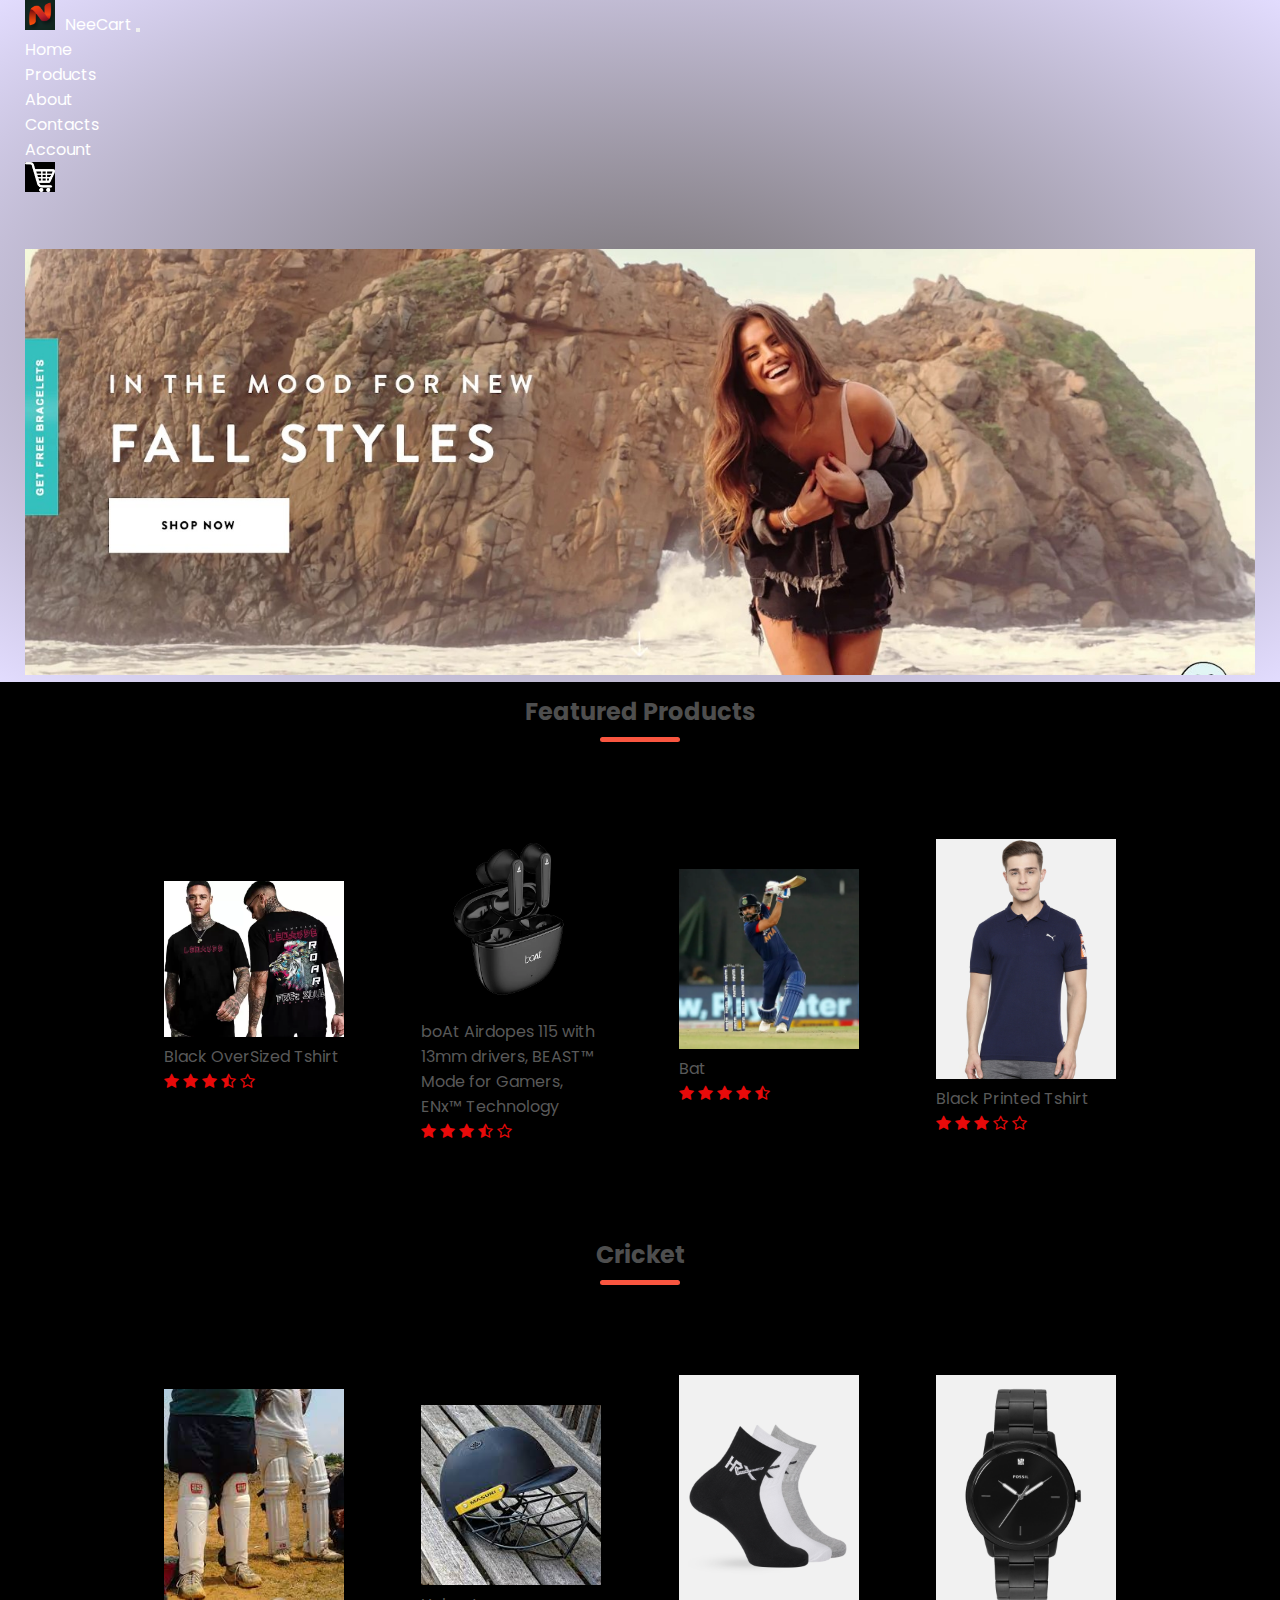
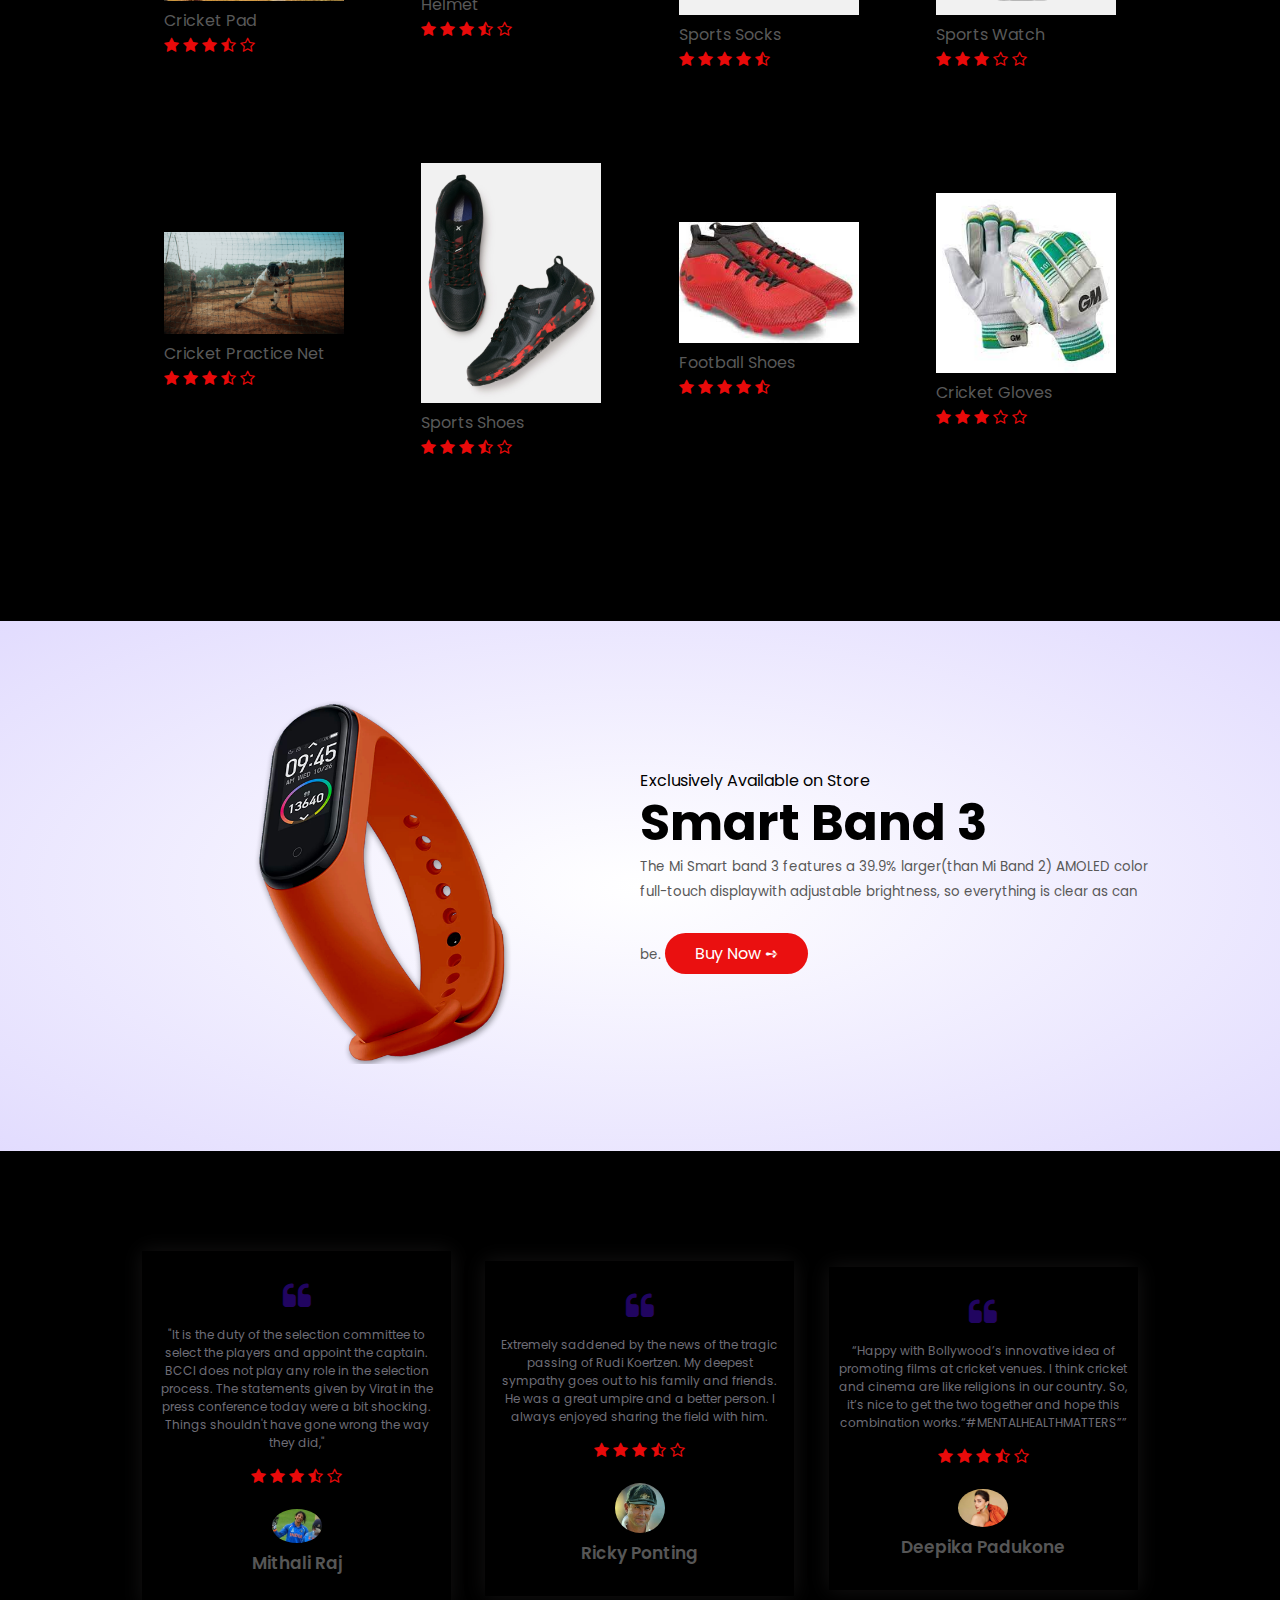
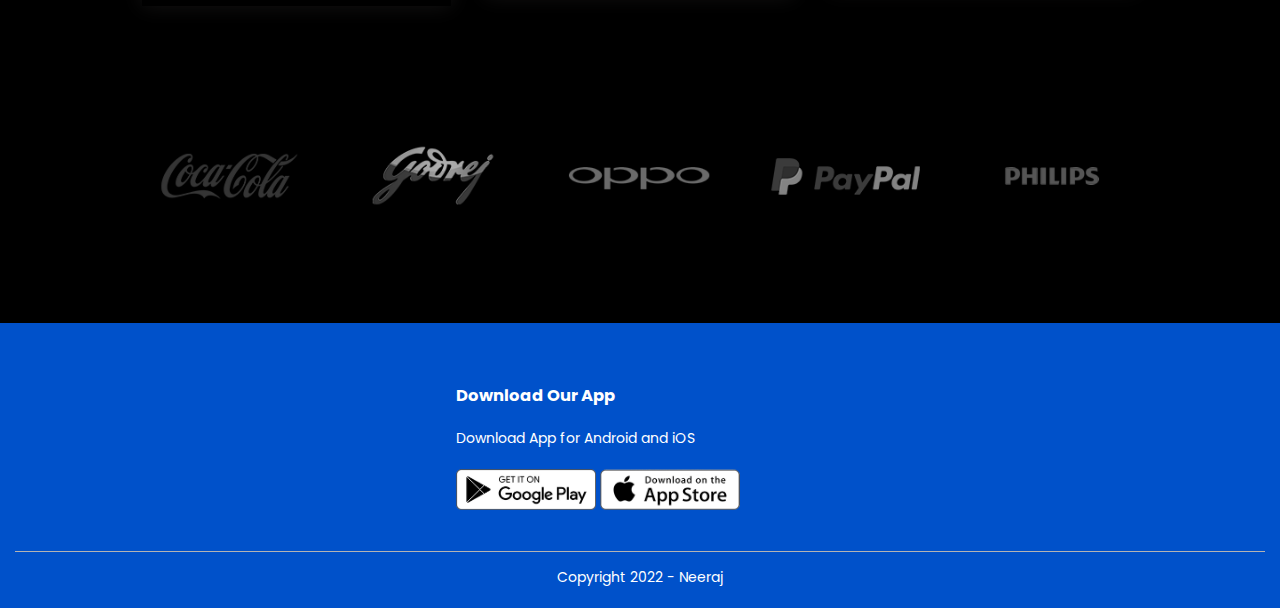
<file: index.html>
<!DOCTYPE html>
<html lang="en">
  <head>
    <meta charset="UTF-8" />
    <meta name="viewport" content="width=device-width, initial-scale=1.0" />
    <link rel="stylesheet" href="style.css" />
    <link rel="preconnect" href="https://fonts.googleapis.com" />
    <link rel="preconnect" href="https://fonts.gstatic.com" crossorigin />
    <link
      href="https://fonts.googleapis.com/css2?family=Poppins:wght@300;400;500;600;700&display=swap"
      rel="stylesheet"
    />
    <link
      href="https://cdn.jsdelivr.net/npm/bootstrap@5.2.0/dist/css/bootstrap.min.css"
      rel="stylesheet"
      integrity="sha384-gH2yIJqKdNHPEq0n4Mqa/HGKIhSkIHeL5AyhkYV8i59U5AR6csBvApHHNl/vI1Bx"
      crossorigin="anonymous"
    />
    <link
      rel="stylesheet"
      href="https://stackpath.bootstrapcdn.com/font-awesome/4.7.0/css/font-awesome.min.css"
    />
    <title>NeeCart</title>
  </head>

  <body style="background-color: black;">
    <div class="header">
      <div class="container">
        <nav class="navbar navbar-expand-lg bg-black fixed-top">
          <div class="container-fluid">
            <a class="navbar-brand" style="color: white" href="index.html">
              <img
                src="./images/logo.png"
                alt=""
                width="30"
                height="30"
                style="margin-right: 10px"
                class="d-inline-block align-text-top"
              />NeeCart</a
            >
            <button
              class="navbar-toggler"
              type="button"
              data-bs-toggle="collapse"
              data-bs-target="#navbarNav"
              aria-controls="navbarNav"
              aria-expanded="false"
              aria-label="Toggle navigation"
            >
              <span class="navbar-toggler-icon"></span>
            </button>
            <div class="collapse navbar-collapse" id="navbarNav">
              <ul class="navbar-nav ms-auto">
                <li class="nav-item">
                  <a
                    class="nav-link active"
                    aria-current="page"
                    href="index.html"
                    >Home</a
                  >
                </li>
                <li class="nav-item">
                  <a class="nav-link" href="products.html">Products</a>
                </li>
                <li class="nav-item">
                  <a class="nav-link" href="#">About</a>
                </li>
                <li class="nav-item">
                  <a class="nav-link" href="#">Contacts</a>
                </li>
                <li class="nav-item">
                  <a class="nav-link" href="account.html">Account</a>
                </li>
                <li>
                  <a href="cart.html"
                    ><img src="images/cart.png" width="30px" height="30px"
                  /></a>
                  <img
                    src="images/menu.png"
                    class="menu-icon"
                    onclick="menutoggle()"
                  />
                </li>
              </ul>
            </div>
          </div>
        </nav>

        <div>
          <a href="products.html">
            <img
              src="./images/homepage.jpg"
              alt=""
              width="100%"
              style="margin-top: 50px"
          /></a>
        </div>
      </div>
    </div>

    <!-- ----feature-products---- -->
    <div class="small-container">
      <h2 class="title">Featured Products</h2>
      <div class="row">
        <div class="col-4">
          <a href="product-details.html"><img src="images/product-1.jpg" /></a>
          <a href="product-details.html">
            <h4>Black OverSized Tshirt</h4>
          </a>
          <div class="rating">
            <i class="fa fa-star"></i>
            <i class="fa fa-star"></i>
            <i class="fa fa-star"></i>
            <i class="fa fa-star-half-o"></i>
            <i class="fa fa-star-o"></i>
          </div>

          <p>$50.00</p>
        </div>
        <div class="col-4">
          <img src="images/boat" />
          <h4>boAt Airdopes 115 with 13mm drivers, BEAST™ Mode for Gamers, ENx™ Technology</h4>
          <div class="rating">
            <i class="fa fa-star"></i>
            <i class="fa fa-star"></i>
            <i class="fa fa-star"></i>
            <i class="fa fa-star-half-o"></i>
            <i class="fa fa-star-o"></i>
          </div>

          <p>$50.00</p>
        </div>
        <div class="col-4">
          <img src="images/bat.jpg" />
          <h4>Bat</h4>
          <div class="rating">
            <i class="fa fa-star"></i>
            <i class="fa fa-star"></i>
            <i class="fa fa-star"></i>
            <i class="fa fa-star"></i>
            <i class="fa fa-star-half-o"></i>
          </div>

          <p>$200.00</p>
        </div>
        <div class="col-4">
          <img src="images/product-4.jpg" />
          <h4>Black Printed Tshirt</h4>
          <div class="rating">
            <i class="fa fa-star"></i>
            <i class="fa fa-star"></i>
            <i class="fa fa-star"></i>
            <i class="fa fa-star-o"></i>
            <i class="fa fa-star-o"></i>
          </div>

          <p>$150.00</p>
        </div>
      </div>
      <h2 class="title">Cricket</h2>
      <div class="row">
        <div class="col-4">
          <img src="images/pad.jfif" />
          <h4>Cricket Pad</h4>
          <div class="rating">
            <i class="fa fa-star"></i>
            <i class="fa fa-star"></i>
            <i class="fa fa-star"></i>
            <i class="fa fa-star-half-o"></i>
            <i class="fa fa-star-o"></i>
          </div>

          <p>$50.00</p>
        </div>
        <div class="col-4">
          <img src="images/helmet.jpg" />
          <h4>Helmet</h4>
          <div class="rating">
            <i class="fa fa-star"></i>
            <i class="fa fa-star"></i>
            <i class="fa fa-star"></i>
            <i class="fa fa-star-half-o"></i>
            <i class="fa fa-star-o"></i>
          </div>

          <p>$20.00</p>
        </div>
        <div class="col-4">
          <img src="images/product-7.jpg" />
          <h4>Sports Socks</h4>
          <div class="rating">
            <i class="fa fa-star"></i>
            <i class="fa fa-star"></i>
            <i class="fa fa-star"></i>
            <i class="fa fa-star"></i>
            <i class="fa fa-star-half-o"></i>
          </div>

          <p>$50.00</p>
        </div>
        <div class="col-4">
          <img src="images/product-8.jpg" />
          <h4>Sports Watch</h4>
          <div class="rating">
            <i class="fa fa-star"></i>
            <i class="fa fa-star"></i>
            <i class="fa fa-star"></i>
            <i class="fa fa-star-o"></i>
            <i class="fa fa-star-o"></i>
          </div>

          <p>$300.00</p>
        </div>
      </div>
      <div class="row">
        <div class="col-4">
          <img src="images/net.jpg" />
          <h4>Cricket Practice Net</h4>
          <div class="rating">
            <i class="fa fa-star"></i>
            <i class="fa fa-star"></i>
            <i class="fa fa-star"></i>
            <i class="fa fa-star-half-o"></i>
            <i class="fa fa-star-o"></i>
          </div>

          <p>$300.00</p>
        </div>
        <div class="col-4">
          <img src="images/product-10.jpg" />
          <h4>Sports Shoes</h4>
          <div class="rating">
            <i class="fa fa-star"></i>
            <i class="fa fa-star"></i>
            <i class="fa fa-star"></i>
            <i class="fa fa-star-half-o"></i>
            <i class="fa fa-star-o"></i>
          </div>

          <p>$75.00</p>
        </div>
        <div class="col-4">
          <img src="images/stud.jpg" />
          <h4>Football Shoes</h4>
          <div class="rating">
            <i class="fa fa-star"></i>
            <i class="fa fa-star"></i>
            <i class="fa fa-star"></i>
            <i class="fa fa-star"></i>
            <i class="fa fa-star-half-o"></i>
          </div>

          <p>$50.00</p>
        </div>
        <div class="col-4">
          <img src="images/gloves.jpg" />
          <h4>Cricket Gloves</h4>
          <div class="rating">
            <i class="fa fa-star"></i>
            <i class="fa fa-star"></i>
            <i class="fa fa-star"></i>
            <i class="fa fa-star-o"></i>
            <i class="fa fa-star-o"></i>
          </div>

          <p>$80.00</p>
        </div>
      </div>
    </div>

    <!-- ---offer--- -->
    <div class="offer">
      <div class="small-container">
        <div class="row">
          <div class="col-2">
            <img src="images/exclusive.png" class="offer-img" />
          </div>
          <div class="col-2">
            <p>Exclusively Available on Store</p>
            <h1>Smart Band 3</h1>
            <small
              >The Mi Smart band 3 features a 39.9% larger(than Mi Band 2)
              AMOLED color full-touch displaywith adjustable brightness, so
              everything is clear as can be.
            </small>
            <a href="" class="btn">Buy Now &#10170;</a>
          </div>
        </div>
      </div>
    </div>
    <!-- ---testimonial---- -->
    <div class="testimonial">
      <div class="small-container">
        <div class="row">
          <div class="col-3">
            <i class="fa fa-quote-left"></i>
            <p>
              "It is the duty of the selection committee to select the players
              and appoint the captain. BCCI does not play any role in the
              selection process. The statements given by Virat in the press
              conference today were a bit shocking. Things shouldn't have gone
              wrong the way they did,"
            </p>
            <div class="rating">
              <i class="fa fa-star"></i>
              <i class="fa fa-star"></i>
              <i class="fa fa-star"></i>
              <i class="fa fa-star-half-o"></i>
              <i class="fa fa-star-o"></i>
            </div>
            <img src="images/mithali.jpg" />
            <h3>Mithali Raj</h3>
          </div>
          <div class="col-3">
            <i class="fa fa-quote-left"></i>
            <p>
              Extremely saddened by the news of the tragic passing of Rudi
              Koertzen. My deepest sympathy goes out to his family and friends.
              He was a great umpire and a better person. I always enjoyed
              sharing the field with him.
            </p>
            <div class="rating">
              <i class="fa fa-star"></i>
              <i class="fa fa-star"></i>
              <i class="fa fa-star"></i>
              <i class="fa fa-star-half-o"></i>
              <i class="fa fa-star-o"></i>
            </div>
            <img src="images/ricky.jpeg" />
            <h3>Ricky Ponting</h3>
          </div>
          <div class="col-3">
            <i class="fa fa-quote-left"></i>
            <p>
              “Happy with Bollywood’s innovative idea of promoting films at
              cricket venues. I think cricket and cinema are like religions in
              our country. So, it’s nice to get the two together and hope this
              combination works.“#MENTALHEALTHMATTERS””
            </p>
            <div class="rating">
              <i class="fa fa-star"></i>
              <i class="fa fa-star"></i>
              <i class="fa fa-star"></i>
              <i class="fa fa-star-half-o"></i>
              <i class="fa fa-star-o"></i>
            </div>
            <img src="images/dp.jpeg" />
            <h3>Deepika Padukone</h3>
          </div>
        </div>
      </div>
    </div>
    <!-- -----brands---- -->
    <div class="brands">
      <div class="small-container">
        <div class="row">
          <div class="col-5">
            <img src="images/logo-coca-cola.png" />
          </div>
          <div class="col-5">
            <img src="images/logo-godrej.png" />
          </div>
          <div class="col-5">
            <img src="images/logo-oppo.png" />
          </div>
          <div class="col-5">
            <img src="images/logo-paypal.png" />
          </div>
          <div class="col-5">
            <img src="images/logo-philips.png" />
          </div>
        </div>
      </div>
    </div>

    <!-- ---footer---- -->
    <div class="footer">
      <div class="container">
        <div class="row">
          <div class="footer-col-1">
            <h3>Download Our App</h3>
            <p>Download App for Android and iOS</p>
            <div class="app-logo">
              <img src="images/play-store.png" />
              <img src="images/app-store.png" />
            </div>
          </div>
          
          
          </div>
        </div>
        <hr />
        <p class="Copyright">Copyright 2022 - Neeraj</p>
      </div>
    </div>
    <!-- --js for togglemenu-- -->
    <script src="ind.js"></script>
  </body>
</html>
</file>
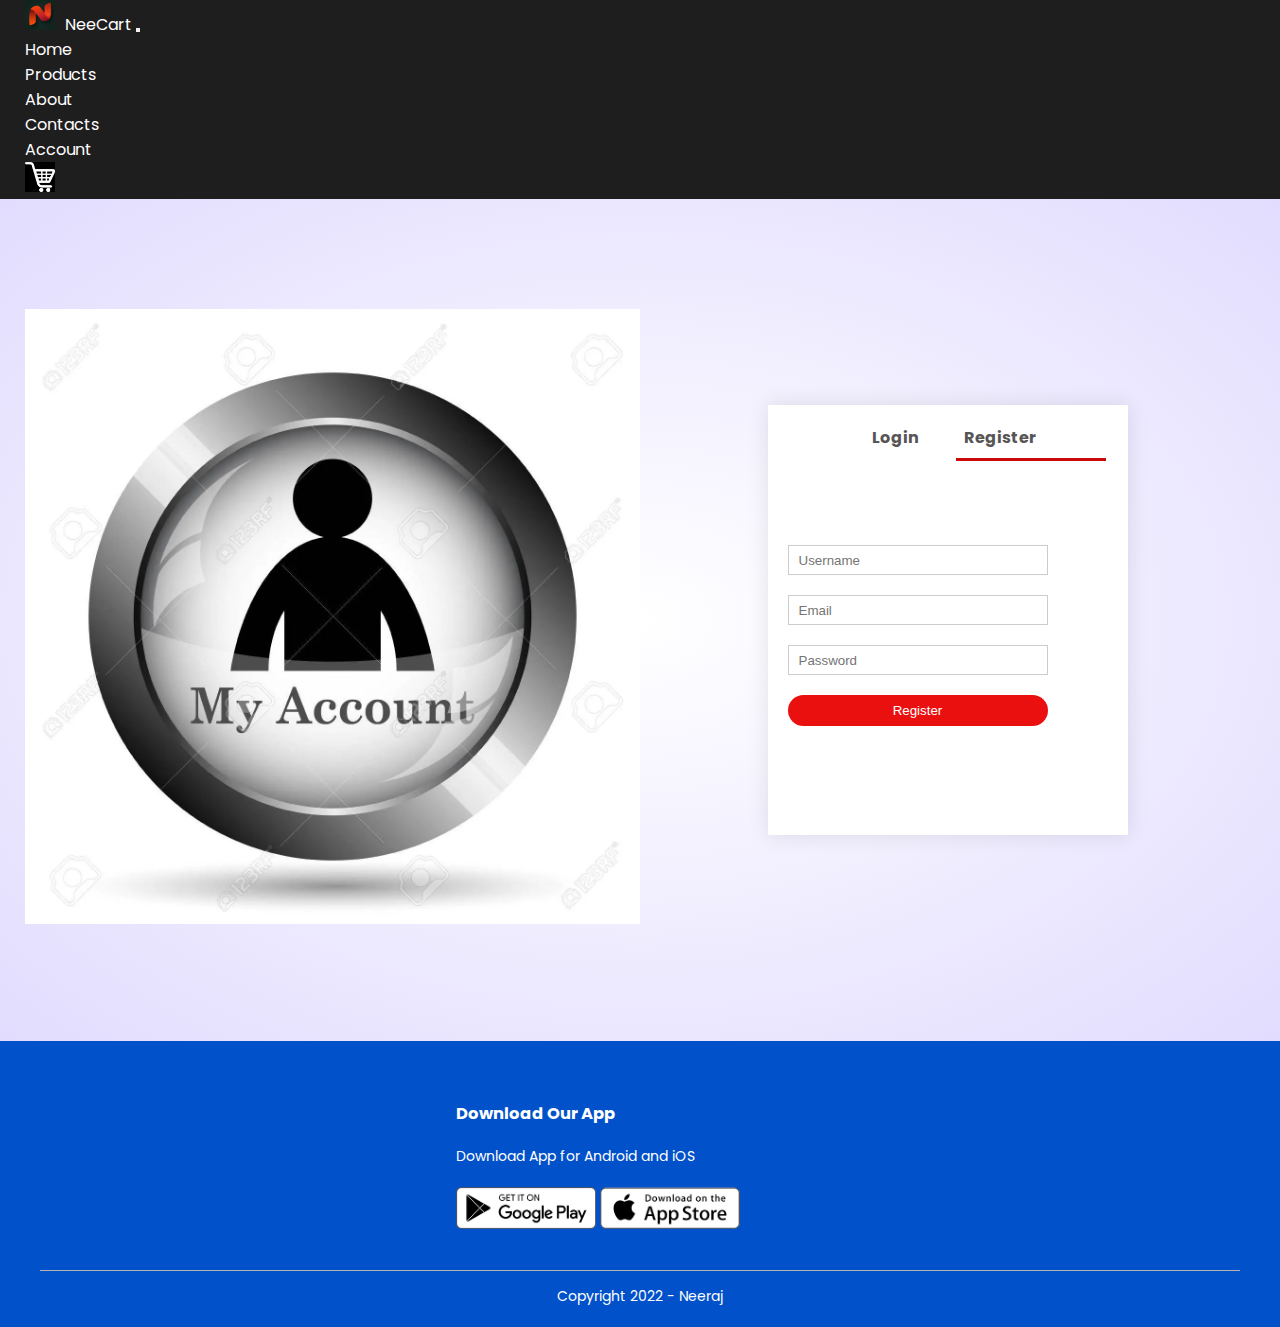
<file: account.html>
<!DOCTYPE html>
<html lang="en">
  <head>
    <meta charset="UTF-8" />
    <meta name="viewport" content="width=device-width, initial-scale=1.0" />
    <link rel="stylesheet" href="style.css" />
    <link rel="preconnect" href="https://fonts.googleapis.com" />
    <link rel="preconnect" href="https://fonts.gstatic.com" crossorigin />
    <link
      href="https://fonts.googleapis.com/css2?family=Poppins:wght@300;400;500;600;700&display=swap"
      rel="stylesheet"
    />
    <link
      href="https://cdn.jsdelivr.net/npm/bootstrap@5.2.0/dist/css/bootstrap.min.css"
      rel="stylesheet"
      integrity="sha384-gH2yIJqKdNHPEq0n4Mqa/HGKIhSkIHeL5AyhkYV8i59U5AR6csBvApHHNl/vI1Bx"
      crossorigin="anonymous"
    />
    <link
      rel="stylesheet"
      href="https://stackpath.bootstrapcdn.com/font-awesome/4.7.0/css/font-awesome.min.css"
    />
    <title>Account-NeeCart</title>
  </head>

  <body>
    <div class="container">
      <div class="navbar">
        <nav class="navbar navbar-expand-lg bg-black fixed-top">
          <div class="container-fluid">
            <a class="navbar-brand" style="color: white" href="index.html">
              <img
                src="./images/logo.png"
                alt=""
                width="30"
                height="30"
                style="margin-right: 10px"
                class="d-inline-block align-text-top"
              />NeeCart</a
            >
            <button
              class="navbar-toggler"
              type="button"
              data-bs-toggle="collapse"
              data-bs-target="#navbarNav"
              aria-controls="navbarNav"
              aria-expanded="false"
              aria-label="Toggle navigation"
            >
              <span class="navbar-toggler-icon"></span>
            </button>
            <div class="collapse navbar-collapse" id="navbarNav">
              <ul class="navbar-nav ms-auto">
                <li class="nav-item">
                  <a
                    class="nav-link active"
                    aria-current="page"
                    href="index.html"
                    >Home</a
                  >
                </li>
                <li class="nav-item">
                  <a class="nav-link" href="products.html">Products</a>
                </li>
                <li class="nav-item">
                  <a class="nav-link" href="#">About</a>
                </li>
                <li class="nav-item">
                  <a class="nav-link" href="#">Contacts</a>
                </li>
                <li class="nav-item">
                  <a class="nav-link" href="account.html">Account</a>
                </li>
                <li>
                  <a href="cart.html"
                    ><img src="images/cart.png" width="30px" height="30px"
                  /></a>
                  <img
                    src="images/menu.png"
                    class="menu-icon"
                    onclick="menutoggle()"
                  />
                </li>
              </ul>
            </div>
          </div>
        </nav>
      </div>
    </div>

    <!-- ---account-page--- -->
    <div class="account-page">
      <div class="container">
        <div class="row">
          <div class="col-2">
            <img src="images/image1.png" width="100%" />
          </div>
          <div class="col-2">
            <div class="form-container">
              <div class="form-btn">
                <span onclick="login()">Login</span>
                <span onclick="register()">Register</span>
                <hr id="Indicator" />
              </div>
              <form id="loginform">
                <input type="text" placeholder="Username" />
                <input type="password" placeholder="Password" />
                <button type="submit" class="btn">Login</button>
                <a href="">Forgot Password</a>
              </form>

              <form id="regform">
                <input type="text" placeholder="Username" />
                <input type="email" placeholder="Email" />
                <input type="password" placeholder="Password" />
                <button type="submit" class="btn">Register</button>
              </form>
            </div>
          </div>
        </div>
      </div>
    </div>
    <!-- ---footer---- -->
    <div class="footer">
      <div class="container">
        <div class="row">
          <div class="footer-col-1">
            <h3>Download Our App</h3>
            <p>Download App for Android and iOS</p>
            <div class="app-logo">
              <img src="images/play-store.png" />
              <img src="images/app-store.png" />
            </div>
          </div>
        </div>
        <hr />
        <p class="Copyright">Copyright 2022 - Neeraj</p>
      </div>
    </div>

    <script src="acc.js"></script>
  </body>
</html>
</file>
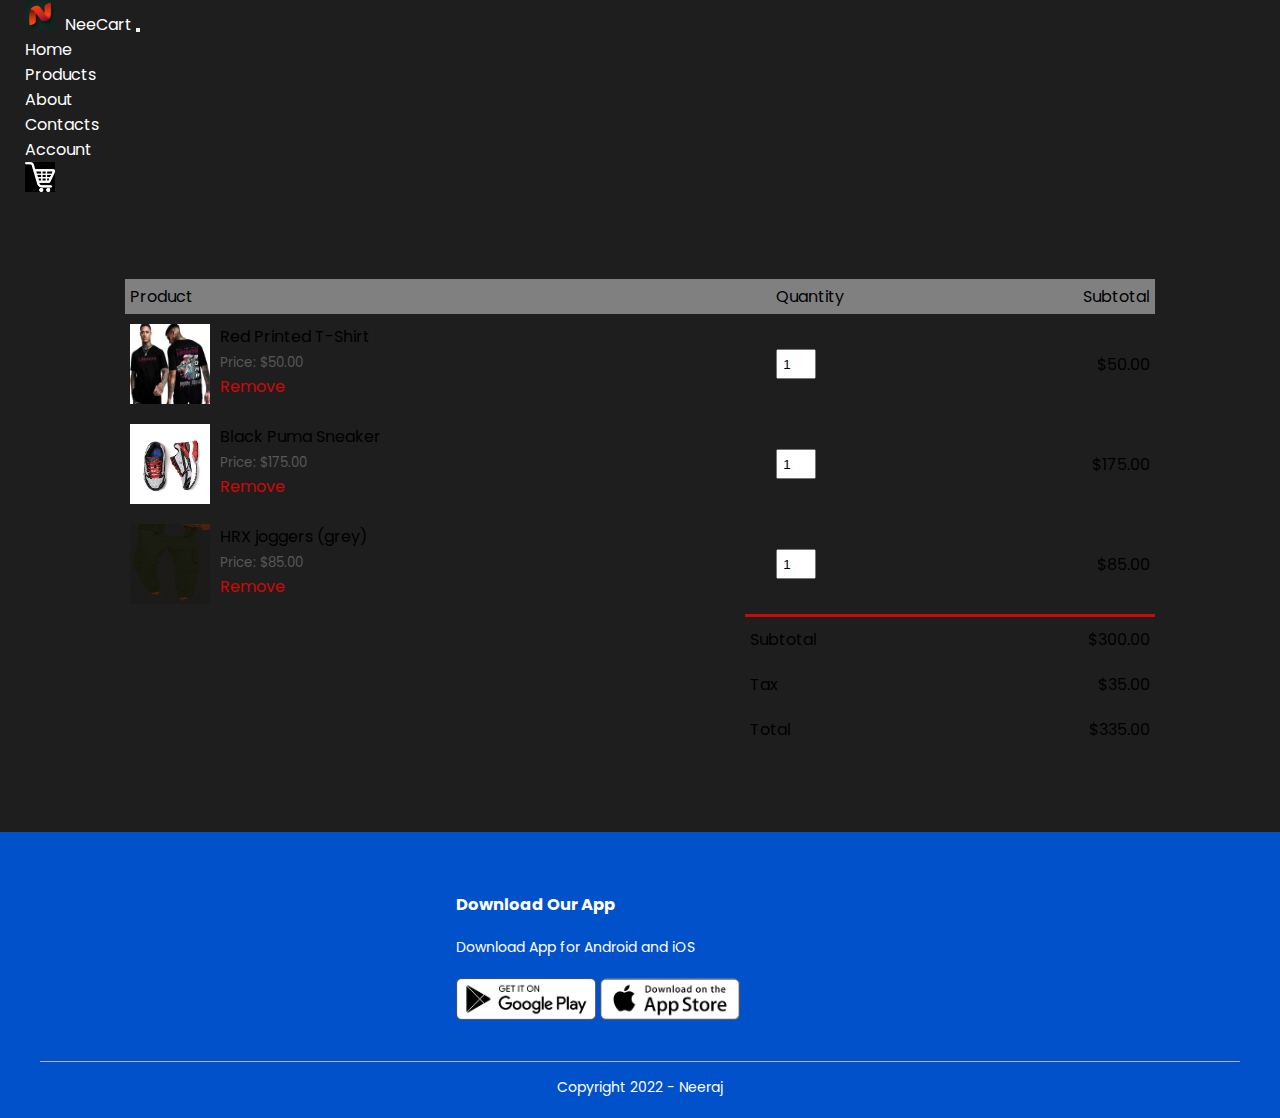
<file: cart.html>
<!DOCTYPE html>
<html lang="en">

    <head>
        <meta charset="UTF-8">
        <meta name="viewport" content="width=device-width, initial-scale=1.0">
        <link rel="stylesheet" href="style.css">
        <link rel="preconnect" href="https://fonts.googleapis.com">
        <link rel="preconnect" href="https://fonts.gstatic.com" crossorigin>
        <link href="https://fonts.googleapis.com/css2?family=Poppins:wght@300;400;500;600;700&display=swap"
            rel="stylesheet">
            <link
      href="https://cdn.jsdelivr.net/npm/bootstrap@5.2.0/dist/css/bootstrap.min.css"
      rel="stylesheet"
      integrity="sha384-gH2yIJqKdNHPEq0n4Mqa/HGKIhSkIHeL5AyhkYV8i59U5AR6csBvApHHNl/vI1Bx"
      crossorigin="anonymous"
    />
        <link rel="stylesheet" href="https://stackpath.bootstrapcdn.com/font-awesome/4.7.0/css/font-awesome.min.css">
        <title>Cart NeeCart</title>
    </head>

    <body style="background-color: rgb(31, 30, 30);">
        <div class="container">
            <nav class="navbar navbar-expand-lg bg-black fixed-top">
                <div class="container-fluid">
                  <a class="navbar-brand" style="color: white" href="index.html">
                    <img
                      src="./images/logo.png"
                      alt=""
                      width="30"
                      height="30"
                      style="margin-right: 10px"
                      class="d-inline-block align-text-top"
                    />NeeCart</a
                  >
                  <button
                    class="navbar-toggler"
                    type="button"
                    data-bs-toggle="collapse"
                    data-bs-target="#navbarNav"
                    aria-controls="navbarNav"
                    aria-expanded="false"
                    aria-label="Toggle navigation"
                  >
                    <span class="navbar-toggler-icon"></span>
                  </button>
                  <div class="collapse navbar-collapse" id="navbarNav">
                    <ul class="navbar-nav ms-auto">
                      <li class="nav-item">
                        <a
                          class="nav-link active"
                          aria-current="page"
                          href="index.html"
                          >Home</a
                        >
                      </li>
                      <li class="nav-item">
                        <a class="nav-link" href="products.html">Products</a>
                      </li>
                      <li class="nav-item">
                        <a class="nav-link" href="#">About</a>
                      </li>
                      <li class="nav-item">
                        <a class="nav-link" href="#">Contacts</a>
                      </li>
                      <li class="nav-item">
                        <a class="nav-link" href="account.html">Account</a>
                      </li>
                      <li>
                        <a href="cart.html"
                          ><img src="images/cart.png" width="30px" height="30px"
                        /></a>
                        <img
                          src="images/menu.png"
                          class="menu-icon"
                          onclick="menutoggle()"
                        />
                      </li>
                    </ul>
                  </div>
                </div>
              </nav>
            </div>
        </div>

        <!---cart item detail--->
        <div class="small-container cart-page">
            <table>
                <tr>
                    <th>Product</th>
                    <th>Quantity</th>
                    <th>Subtotal</th>
                </tr>
                <tr>
                    <td>
                        <div class="cart-info">
                            <img src="images/buy-1.jpg">
                            <div>
                                <p>Red Printed T-Shirt</p>
                                <small>Price: $50.00</small>
                                <br>
                                <a href="">Remove</a>
                            </div>
                        </div>
                    </td>
                    <td><input type="number" value="1"></td>
                    <td>$50.00</td>
                </tr>
                <tr>
                    <td>
                        <div class="cart-info">
                            <img src="images/buy-2.jpg">
                            <div>
                                <p>Black Puma Sneaker</p>
                                <small>Price: $175.00</small>
                                <br>
                                <a href="">Remove</a>
                            </div>
                        </div>
                    </td>
                    <td><input type="number" value="1"></td>
                    <td>$175.00</td>
                </tr>
                <tr>
                    <td>
                        <div class="cart-info">
                            <img src="images/buy-3.jpg">
                            <div>
                                <p>HRX joggers (grey)</p>
                                <small>Price: $85.00</small>
                                <br>
                                <a href="">Remove</a>
                            </div>
                        </div>
                    </td>
                    <td><input type="number" value="1"></td>
                    <td>$85.00</td>
                </tr>
            </table>
            <div class="total-price">
                <table>
                    <tr>
                        <td>Subtotal</td>
                        <td>$300.00</td>
                    </tr>
                    <tr>
                        <td>Tax</td>
                        <td>$35.00</td>
                    </tr>
                    <tr>
                        <td>Total</td>
                        <td>$335.00</td>
                    </tr>
                </table>
            </div>






        </div>

        <!-- ---footer---- -->
        <div class="footer">
            <div class="container">
                <div class="row">
                    <div class="footer-col-1">
                        <h3>Download Our App</h3>
                        <p>Download App for Android and iOS</p>
                        <div class="app-logo">
                            <img src="images/play-store.png">
                            <img src="images/app-store.png">
                        </div>
                    </div>
                    
                </div>
                <hr>
                <p class="Copyright">Copyright 2022 - Neeraj</p>
            </div>
        </div>
        <!-- --js for togglemenu-- -->
        <script>
            var menuitems = document.getElementById("menuitems");
            menuitems.style.maxHeight = "0px";
            function menutoggle() {
                if (menuitems.style.maxHeight == "0px") {
                    menuitems.style.maxHeight = "200px";
                }
                else {
                    menuitems.style.maxHeight = "0px";
                }
            }
        </script>

    </body>

</html>
</file>
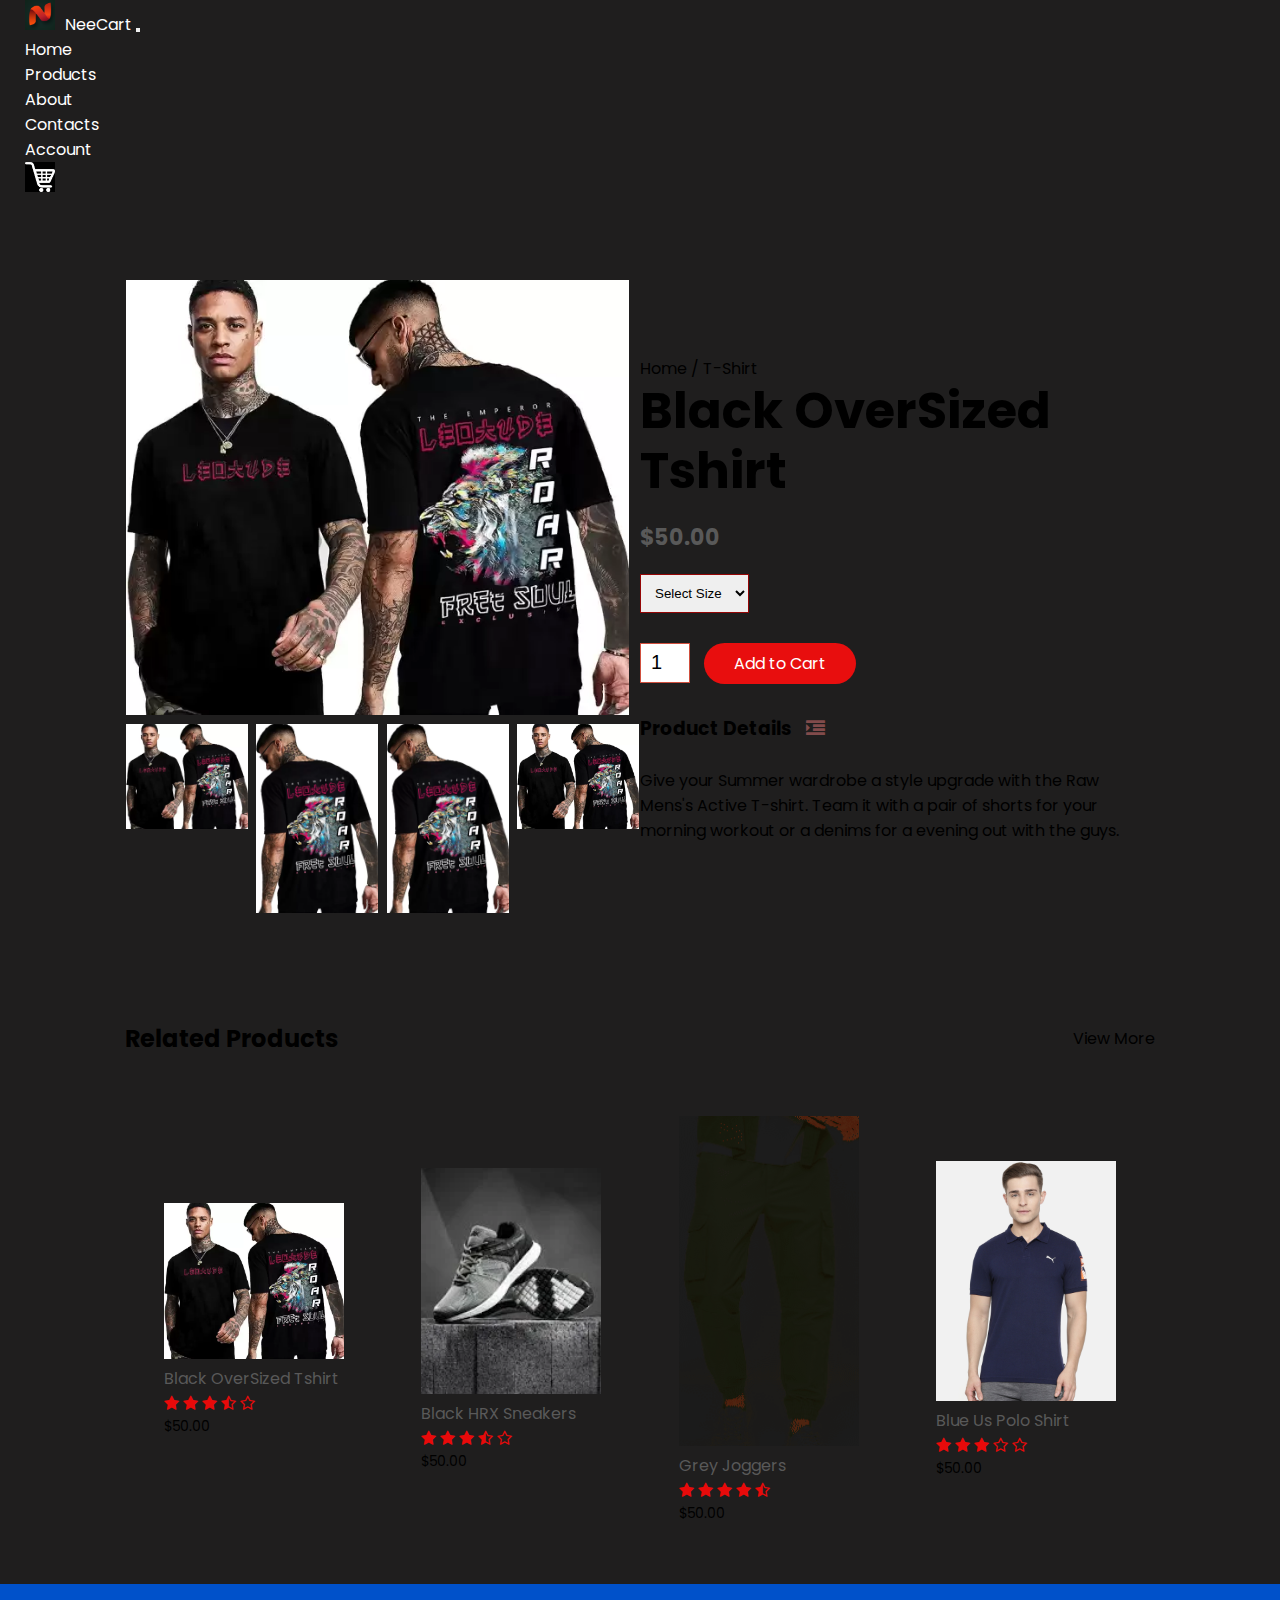
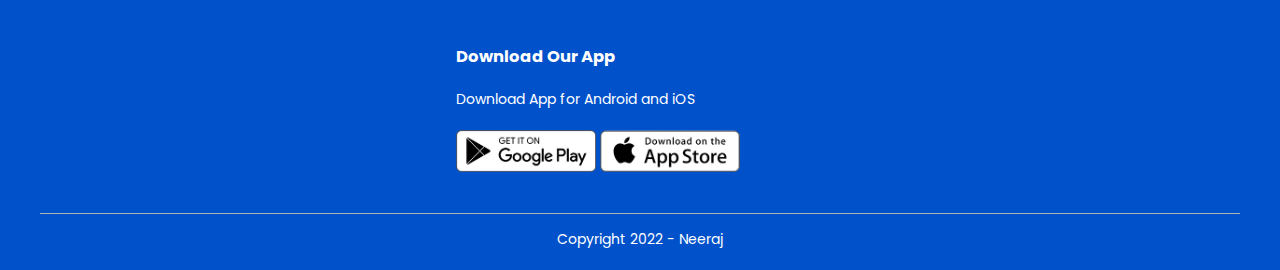
<file: product-details.html>
<!DOCTYPE html>
<html lang="en">
  <head>
    <meta charset="UTF-8" />
    <meta name="viewport" content="width=device-width, initial-scale=1.0" />
    <link rel="stylesheet" href="style.css" />
    <link rel="preconnect" href="https://fonts.googleapis.com" />
    <link rel="preconnect" href="https://fonts.gstatic.com" crossorigin />
    <link
      href="https://fonts.googleapis.com/css2?family=Poppins:wght@300;400;500;600;700&display=swap"
      rel="stylesheet"
    />
    <link
      href="https://cdn.jsdelivr.net/npm/bootstrap@5.2.0/dist/css/bootstrap.min.css"
      rel="stylesheet"
      integrity="sha384-gH2yIJqKdNHPEq0n4Mqa/HGKIhSkIHeL5AyhkYV8i59U5AR6csBvApHHNl/vI1Bx"
      crossorigin="anonymous"
    />
    <link
      rel="stylesheet"
      href="https://stackpath.bootstrapcdn.com/font-awesome/4.7.0/css/font-awesome.min.css"
    />
    <title>Product NeeCart</title>
  </head>

  <body>
    <div class="container">
      <div class="navbar">
        <nav class="navbar navbar-expand-lg bg-black fixed-top">
          <div class="container-fluid">
            <a class="navbar-brand" style="color: white" href="index.html">
              <img
                src="./images/logo.png"
                alt=""
                width="30"
                height="30"
                style="margin-right: 10px"
                class="d-inline-block align-text-top"
              />NeeCart</a
            >
            <button
              class="navbar-toggler"
              type="button"
              data-bs-toggle="collapse"
              data-bs-target="#navbarNav"
              aria-controls="navbarNav"
              aria-expanded="false"
              aria-label="Toggle navigation"
            >
              <span class="navbar-toggler-icon"></span>
            </button>
            <div class="collapse navbar-collapse" id="navbarNav">
              <ul class="navbar-nav ms-auto">
                <li class="nav-item">
                  <a
                    class="nav-link active"
                    aria-current="page"
                    href="index.html"
                    >Home</a
                  >
                </li>
                <li class="nav-item">
                  <a class="nav-link" href="products.html">Products</a>
                </li>
                <li class="nav-item">
                  <a class="nav-link" href="#">About</a>
                </li>
                <li class="nav-item">
                  <a class="nav-link" href="#">Contacts</a>
                </li>
                <li class="nav-item">
                  <a class="nav-link" href="account.html">Account</a>
                </li>
                <li>
                  <a href="cart.html"
                    ><img src="images/cart.png" width="30px" height="30px"
                  /></a>
                  <img
                    src="images/menu.png"
                    class="menu-icon"
                    onclick="menutoggle()"
                  />
                </li>
              </ul>
            </div>
          </div>
        </nav>
      </div>
    </div>
    <!-- ---single details--- -->
    <div class="small-container single-pro">
      <div class="row">
        <div class="col-2">
          <img src="images/gallery-1.jpg" width="98%" id="proimg" />
          <div class="small-img-row">
            <div class="small-img-col">
              <img src="images/gallery-1.jpg" width="100%" class="small-img" />
            </div>
            <div class="small-img-col">
              <img src="images/gallery-2.jpg" width="100%" class="small-img" />
            </div>
            <div class="small-img-col">
              <img src="images/gallery-3.jpg" width="100%" class="small-img" />
            </div>
            <div class="small-img-col">
              <img src="images/gallery-4.jpg" width="100%" class="small-img" />
            </div>
          </div>
        </div>
        <div class="col-2">
          <p>Home / T-Shirt</p>
          <h1>Black OverSized Tshirt</h1>
          <h4>$50.00</h4>
          <select>
            <option>Select Size</option>
            <option>XXL</option>
            <option>XL</option>
            <option>Large</option>
            <option>Medium</option>
            <option>Small</option>
          </select>
          <input type="number" value="1" />
          <a href="" class="btn">Add to Cart</a>
          <h3>Product Details <i class="fa fa-indent"></i></h3>
          <br />
          <p>
            Give your Summer wardrobe a style upgrade with the Raw Mens's Active
            T-shirt. Team it with a pair of shorts for your morning workout or a
            denims for a evening out with the guys.
          </p>
        </div>
      </div>
    </div>
    <!-- --title-- -->
    <div class="small-container">
      <div class="row row-2">
        <h2>Related Products</h2>
        <p>View More</p>
      </div>
    </div>

    <!-- --product -->

    <div class="small-container">
      <div class="row">
        <div class="col-4">
          <img src="images/product-1.jpg" />
          <h4>Black OverSized Tshirt</h4>
          <div class="rating">
            <i class="fa fa-star"></i>
            <i class="fa fa-star"></i>
            <i class="fa fa-star"></i>
            <i class="fa fa-star-half-o"></i>
            <i class="fa fa-star-o"></i>
          </div>

          <p>$50.00</p>
        </div>
        <div class="col-4">
          <img src="images/product-2.jpg" />
          <h4>Black HRX Sneakers</h4>
          <div class="rating">
            <i class="fa fa-star"></i>
            <i class="fa fa-star"></i>
            <i class="fa fa-star"></i>
            <i class="fa fa-star-half-o"></i>
            <i class="fa fa-star-o"></i>
          </div>

          <p>$50.00</p>
        </div>
        <div class="col-4">
          <img src="images/product-3.jpg" />
          <h4>Grey Joggers</h4>
          <div class="rating">
            <i class="fa fa-star"></i>
            <i class="fa fa-star"></i>
            <i class="fa fa-star"></i>
            <i class="fa fa-star"></i>
            <i class="fa fa-star-half-o"></i>
          </div>

          <p>$50.00</p>
        </div>
        <div class="col-4">
          <img src="images/product-4.jpg" />
          <h4>Blue Us Polo Shirt</h4>
          <div class="rating">
            <i class="fa fa-star"></i>
            <i class="fa fa-star"></i>
            <i class="fa fa-star"></i>
            <i class="fa fa-star-o"></i>
            <i class="fa fa-star-o"></i>
          </div>

          <p>$50.00</p>
        </div>
      </div>
    </div>

    <!-- ---footer---- -->
    <div class="footer">
      <div class="container">
        <div class="row">
          <div class="footer-col-1">
            <h3>Download Our App</h3>
            <p>Download App for Android and iOS</p>
            <div class="app-logo">
              <img src="images/play-store.png" />
              <img src="images/app-store.png" />
            </div>
          </div>
        </div>
        <hr />
        <p class="Copyright">Copyright 2022 - Neeraj</p>
      </div>
    </div>
    <script src="detail.js"></script>
  </body>
</html>
</file>
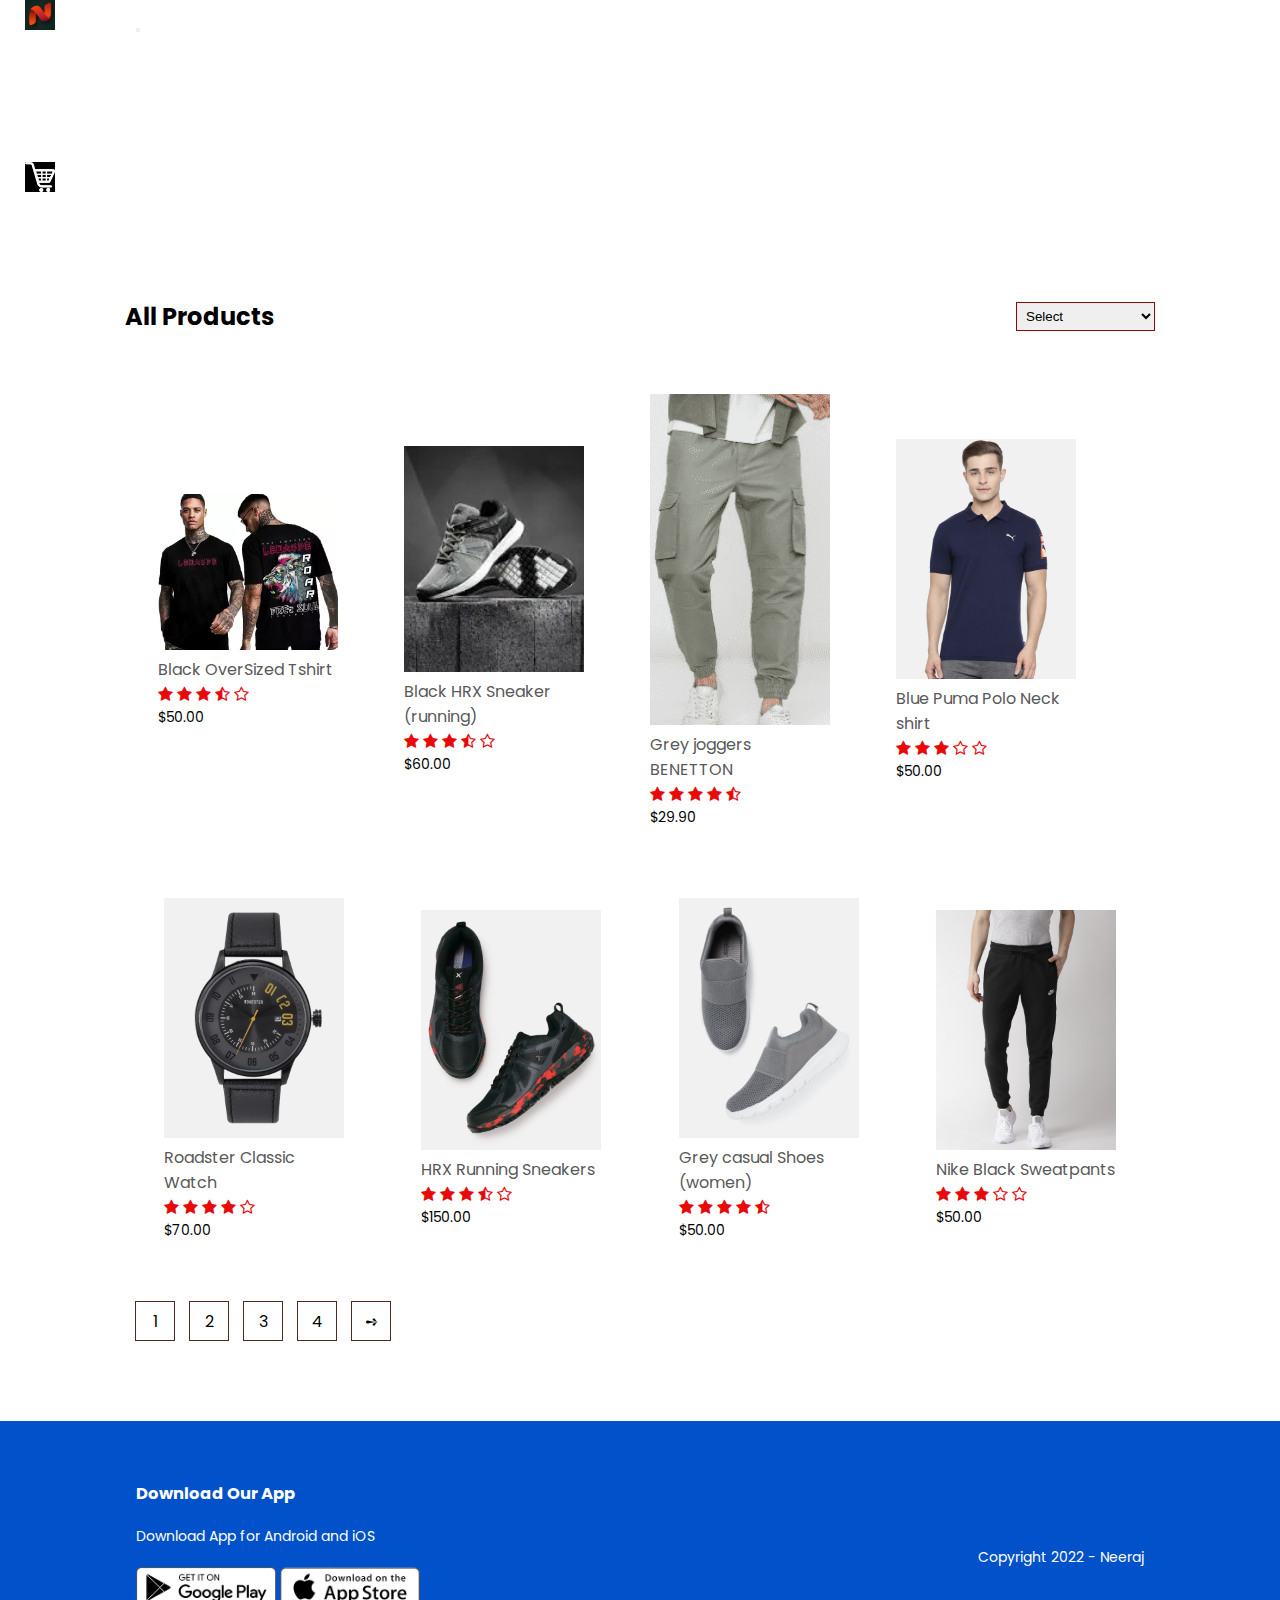
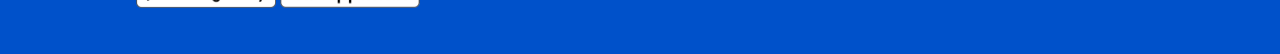
<file: products.html>
<!DOCTYPE html>
<html lang="en">

    <head>
        <meta charset="UTF-8">
        <meta name="viewport" content="width=device-width, initial-scale=1.0">
        <link rel="stylesheet" href="style.css">
        <link rel="preconnect" href="https://fonts.googleapis.com">
        <link rel="preconnect" href="https://fonts.gstatic.com" crossorigin>
        <link href="https://fonts.googleapis.com/css2?family=Poppins:wght@300;400;500;600;700&display=swap"
            rel="stylesheet">
            <link
      href="https://cdn.jsdelivr.net/npm/bootstrap@5.2.0/dist/css/bootstrap.min.css"
      rel="stylesheet"
      integrity="sha384-gH2yIJqKdNHPEq0n4Mqa/HGKIhSkIHeL5AyhkYV8i59U5AR6csBvApHHNl/vI1Bx"
      crossorigin="anonymous"
    />
        <link rel="stylesheet" href="https://stackpath.bootstrapcdn.com/font-awesome/4.7.0/css/font-awesome.min.css">
        <title>NeeCart Products</title>
    </head>

    <body style="background-color: white;">
        <div class="container">
            <nav class="navbar navbar-expand-lg bg-black fixed-top">
                <div class="container-fluid">
                  <a class="navbar-brand" style="color: white" href="index.html">
                    <img
                      src="./images/logo.png"
                      alt=""
                      width="30"
                      height="30"
                      style="margin-right: 10px"
                      class="d-inline-block align-text-top"
                    />NeeCart</a
                  >
                  <button
                    class="navbar-toggler"
                    type="button"
                    data-bs-toggle="collapse"
                    data-bs-target="#navbarNav"
                    aria-controls="navbarNav"
                    aria-expanded="false"
                    aria-label="Toggle navigation"
                  >
                    <span class="navbar-toggler-icon"></span>
                  </button>
                  <div class="collapse navbar-collapse" id="navbarNav">
                    <ul class="navbar-nav ms-auto">
                      <li class="nav-item">
                        <a
                          class="nav-link active"
                          aria-current="page"
                          href="index.html"
                          >Home</a
                        >
                      </li>
                      <li class="nav-item">
                        <a class="nav-link" href="products.html">Products</a>
                      </li>
                      <li class="nav-item">
                        <a class="nav-link" href="#">About</a>
                      </li>
                      <li class="nav-item">
                        <a class="nav-link" href="#">Contacts</a>
                      </li>
                      <li class="nav-item">
                        <a class="nav-link" href="account.html">Account</a>
                      </li>
                      <li>
                        <a href="cart.html"
                          ><img src="images/cart.png" width="30px" height="30px"
                        /></a>
                        <img
                          src="images/menu.png"
                          class="menu-icon"
                          onclick="menutoggle()"
                        />
                      </li>
                    </ul>
                  </div>
                </div>
              </nav>
            </div>
        </div>

        <div class="small-container">
            <div class="row row-2 " style="margin-top: 100px;">
                <h2>All Products</h2>
                <select>
                    <option>Select</option>
                    <option>Sort By Price</option>
                    <option>Sort By Popularity</option>
                    <option>Sort By Rating</option>
                    <option>Sort By Sale</option>
                </select>
            </div>
            <div class="row">
                <div class="col-4">
                    <img src="images/product-1.jpg">
                    <h4>Black OverSized Tshirt</h4>
                    <div class="rating">
                        <i class="fa fa-star"></i>
                        <i class="fa fa-star"></i>
                        <i class="fa fa-star"></i>
                        <i class="fa fa-star-half-o"></i>
                        <i class="fa fa-star-o"></i>
                    </div>

                    <p>$50.00</p>
                </div>
                <div class="col-4">
                    <img src="images/product-2.jpg">
                    <h4>Black HRX Sneaker (running)</h4>
                    <div class="rating">
                        <i class="fa fa-star"></i>
                        <i class="fa fa-star"></i>
                        <i class="fa fa-star"></i>
                        <i class="fa fa-star-half-o"></i>
                        <i class="fa fa-star-o"></i>
                    </div>

                    <p>$60.00</p>
                </div>
                <div class="col-4">
                    <img src="images/product-3.jpg">
                    <h4>Grey joggers BENETTON</h4>
                    <div class="rating">
                        <i class="fa fa-star"></i>
                        <i class="fa fa-star"></i>
                        <i class="fa fa-star"></i>
                        <i class="fa fa-star"></i>
                        <i class="fa fa-star-half-o"></i>
                    </div>

                    <p>$29.90</p>
                </div>
                <div class="col-4">
                    <img src="images/product-4.jpg">
                    <h4>Blue Puma Polo Neck shirt</h4>
                    <div class="rating">
                        <i class="fa fa-star"></i>
                        <i class="fa fa-star"></i>
                        <i class="fa fa-star"></i>
                        <i class="fa fa-star-o"></i>
                        <i class="fa fa-star-o"></i>
                    </div>

                    <p>$50.00</p>
                </div>
                

                <div class="row">
                </div>
                <div class="row">
                    <div class="col-4">
                        <img src="images/product-9.jpg">
                        <h4>Roadster Classic Watch</h4>
                        <div class="rating">
                            <i class="fa fa-star"></i>
                            <i class="fa fa-star"></i>
                            <i class="fa fa-star"></i>
                            <i class="fa fa-star"></i>
                            <i class="fa fa-star-o"></i>
                        </div>

                        <p>$70.00</p>
                    </div>
                    <div class="col-4">
                        <img src="images/product-10.jpg">
                        <h4>HRX Running Sneakers</h4>
                        <div class="rating">
                            <i class="fa fa-star"></i>
                            <i class="fa fa-star"></i>
                            <i class="fa fa-star"></i>
                            <i class="fa fa-star-half-o"></i>
                            <i class="fa fa-star-o"></i>
                        </div>

                        <p>$150.00</p>
                    </div>
                    <div class="col-4">
                        <img src="images/product-11.jpg">
                        <h4>Grey casual Shoes (women)</h4>
                        <div class="rating">
                            <i class="fa fa-star"></i>
                            <i class="fa fa-star"></i>
                            <i class="fa fa-star"></i>
                            <i class="fa fa-star"></i>
                            <i class="fa fa-star-half-o"></i>
                        </div>

                        <p>$50.00</p>
                    </div>
                    <div class="col-4">
                        <img src="images/product-12.jpg">
                        <h4>Nike Black Sweatpants</h4>
                        <div class="rating">
                            <i class="fa fa-star"></i>
                            <i class="fa fa-star"></i>
                            <i class="fa fa-star"></i>
                            <i class="fa fa-star-o"></i>
                            <i class="fa fa-star-o"></i>
                        </div>

                        <p>$50.00</p>
                    </div>

                </div>
            </div>
            <div class="page-btn">
                <span>1</span>
                <span>2</span>
                <span>3</span>
                <span>4</span>
                <span>&#10170;</span>
            </div>
        </div>


        <!-- ---footer---- -->
        <div class="footer">
            <div class="container">
                <div class="row">
                    <div class="footer-col-1">
                        <h3>Download Our App</h3>
                        <p>Download App for Android and iOS</p>
                        <div class="app-logo">
                            <img src="images/play-store.png">
                            <img src="images/app-store.png">
                        </div>
                    

                </div>
                <hr>
                <p class="Copyright">Copyright 2022 - Neeraj</p>
            </div>
        </div>
        <script src="product.js"></script>

    </body>

</html>
</file>
<file: style.css>
* {
  margin: 0;
  padding: 0;
  box-sizing: border-box;
}

body {
  font-family: "Poppins", sans-serif;
  background-color: rgb(31, 30, 30);
}

li .nav-link {
  color: white;
}
a {
  text-decoration: none;
  color: rgb(103, 99, 99);
}

p {
  color: black;
}

.container {
  max-width: 1300px;
  margin: auto;
  padding-left: 25px;
  padding-right: 25px;
}

.row {
  display: flex;
  align-items: center;
  flex-wrap: wrap;
  justify-content: space-around;
}

.col-2 h1 {
  font-size: 50px;
  line-height: 60px;
}

.col-2 {
  flex-basis: 50%;
  min-width: 300px;
}

.col-2 img {
  max-width: 100%;
  padding: 50px 0;
}

.btn {
  display: inline-block;
  background: #ea0e0efd;
  color: rgb(255, 255, 255);
  padding: 8px 30px;
  margin: 30px 0;
  border-radius: 30px;
  transition: background 0.3s;
}

.btn:hover {
  background: rgb(145, 4, 4);
}

.header {
  background: radial-gradient(rgb(113, 108, 108), #e2dcfe);
}

.header row {
  margin-top: 70px;
}

.categories {
  margin: 70px 0;
}

.col-3 {
  flex-basis: 30%;
  min-width: 250px;
  margin-bottom: 30px;
}

.col-3 img {
  width: 100%;
}

.small-container {
  max-width: 1080px;
  margin: auto;
  padding-left: 25px;
  padding-right: 25px;
}

.col-4 {
  flex-basis: 15%;
  padding: 10px;
  min-width: 200px;
  margin-bottom: 50px;
  transition: transform 0.5s;
}

.col-4 img {
  width: 100%;
}

.title {
  text-align: center;
  margin: 0 auto 80px;
  position: relative;
  line-height: 60px;
  color: rgb(78, 78, 78);
}

.title::after {
  content: "";
  background: #f95640;
  width: 80px;
  height: 5px;
  border-radius: 5px;
  position: absolute;
  bottom: 0;
  left: 50%;
  transform: translateX(-50%);
}

h4 {
  color: rgb(89, 89, 89);
  font-weight: normal;
}

.col-4 p {
  font-size: 14px;
}

.rating .fa {
  color: rgb(232, 10, 10);
}

.col-4:hover {
  transform: translateY(-5px);
}

/* ---offer---- */
.offer {
  background: radial-gradient(rgb(255, 255, 255), #e2dcfe);
  margin-top: 80px;
  padding: 30px 0;
}

.col-2 .offer-img {
  padding: 50px;
}

small {
  color: rgb(88, 88, 88);
}

/* ---testimonial--- */
.testimonial {
  padding-top: 100px;
}

.testimonial .col-3 {
  text-align: center;
  padding: 30px 10px;
  box-shadow: 0 0 20px 0px rgba(88, 83, 83, 0.242);
  cursor: pointer;
  transition: transform 0.5s;
}

.testimonial .col-3 img {
  width: 50px;
  margin-top: 20px;
  border-radius: 50%;
}

.testimonial .col-3:hover {
  transform: translateY(-10px);
}

.fa.fa-quote-left {
  font-size: 30px;
  color: rgb(33, 5, 96);
}

.col-3 p {
  font-size: 12px;
  margin: 12px 0;
  color: #6e6d77;
}

.testimonial .col-3 h3 {
  font-weight: 600;
  color: rgb(86, 86, 86);
  font-size: 17px;
}

/* ---brands--- */
.brands {
  margin: 100px auto;
}

.col-5 {
  width: 160px;
}

.col-5 img {
  width: 100%;
  cursor: pointer;
  filter: grayscale(100%);
}

.col-5 img:hover {
  filter: grayscale(0);
}

/* ---footer--- */

.footer {
  background: rgb(0, 81, 202);
  color: White;
  font-size: 14px;
  padding: 60px 0 20px;
}

.footer p {
  color: white;
}

.footer h3 {
  color: white;
  margin-bottom: 20px;
}

.footer-col-1,
.footer-col-2,
.footer-col-3,
.footer-col-4 {
  min-width: 250px;
  margin-bottom: 20px;
}

.footer-col-1 {
  flex-basis: 30%;
}

.footer-col-2 {
  flex-basis: 1;
}

.footer-col-2 img {
  width: 180px;
  margin-bottom: 20px;
}

.footer-col-3,
.footer-col-4 {
  flex-basis: 12%;
  text-align: center;
}

ul {
  list-style-type: none;
}

.app-logo {
  margin-top: 20px;
}

.app-logo img {
  width: 140px;
}

.footer hr {
  border: none;
  background: #b4b3b3;
  height: 1px;
  margin: 15px;
}

.Copyright {
  text-align: center;
}

.menu-icon {
  width: 28px;
  margin-left: 20px;
  display: none;
}

/* ----product page---- */
.row-2 {
  justify-content: space-between;
  margin: 100px auto 50px;
}

select {
  border: 1px solid #940606;
  padding: 5px;
}

select:focus {
  outline: none;
}

.page-btn {
  margin: 0 auto 80px;
}

.page-btn span {
  display: inline-block;
  border: 1px solid #522a25;
  margin-left: 10px;
  width: 40px;
  height: 40px;
  text-align: center;
  line-height: 40px;
  cursor: pointer;
}

.page-btn span:hover {
  background: #522a25;
  color: white;
}

/* single products */
.single-pro {
  margin-top: 80px;
}

/* .single-pro .col-2 {
    padding: initial
} */

.single-pro .col-2 img {
  padding: 1px;
}

.single-pro h4 {
  margin: 20px 0;
  font-size: 22px;
  font-weight: bold;
}

.single-pro select {
  display: block;
  padding: 10px;
  margin-top: 20px;
}

.single-pro input {
  width: 50px;
  height: 40px;
  padding-left: 10px;
  font-size: 20px;
  margin-right: 10px;
  border: 1px solid #d04f3e;
}

input:focus {
  outline: none;
}

.single-pro .fa {
  color: rgb(129, 75, 75);
  margin-left: 10px;
}

.small-img-row {
  display: flex;
  justify-content: space-between;
}

.small-img-col {
  flex-basis: 24%;
  cursor: pointer;
}

/* ---cart items--- */
.cart-page {
  margin: 80px auto;
}

table {
  width: 100%;
  border-collapse: collapse;
}

.cart-info {
  display: flex;
  flex-wrap: wrap;
}

th {
  text-align: left;
  padding: 5px;
  color: black;
  background: grey;
  font-weight: normal;
}

td {
  padding: 10px 5px;
}

td input {
  width: 40px;
  height: 30px;
  padding: 5px;
}

td a {
  color: #ca0909;
}

td img {
  width: 80px;
  height: 80px;
  margin-right: 10px;
}

.total-price {
  display: flex;
  justify-content: flex-end;
}

.total-price table {
  border-top: 3px solid #ca0909;
  width: 100%;
  max-width: 410px;
}

td:last-child {
  text-align: right;
}

th:last-child {
  text-align: right;
}

/* ---account---- */
.account-page {
  padding: 60px 0;
  background: radial-gradient(rgb(255, 255, 255), #e2dcfe);
}

.form-container {
  background: white;
  width: 360px;
  height: 430px;
  position: relative;
  text-align: center;
  padding: 20px 0;
  margin: auto;
  box-shadow: 0 0 20px 0px rgba(0, 0, 0, 0.1);
  overflow: hidden;
}

.form-container span {
  font-weight: bold;
  padding: 0 10px;
  color: rgb(87, 85, 85);
  cursor: pointer;
  width: 100px;
  display: inline-block;
}

.form-btn {
  display: inline-block;
}

.form-container form {
  max-width: 300px;
  padding: 0 20px;
  position: absolute;
  top: 130px;
  transition: transform 1s;
}

form input {
  width: 100%;
  height: 30px;
  margin: 10px 0;
  padding: 0 10px;
  border: 1px solid rgb(204, 204, 204);
}

form .btn {
  width: 100%;
  border: none;
  cursor: pointer;
  margin: 10px 0;
}

form .btn:focus {
  outline: none;
}

#loginform {
  left: -350px;
}

#regform {
  left: 0;
}

form a {
  font-size: 12px;
}

#Indicator {
  width: 150px;
  border: none;
  background: #ca0909;
  height: 3px;
  margin-top: 8px;
  transform: translateX(110px);
  transition: transform 1s;
}

/* ---media query for menu--- */

@media only screen and (max-width: 800px) {
  .menu-icon {
    display: block;
    cursor: pointer;
  }
}

/* ---media query less than 600 screen--- */
@media only screen and (max-width: 600px) {
  .row {
    text-align: center;
  }

  .col-2,
  .col-3,
  .col-4 {
    flex-basis: 100%;
  }

  .single-pro .row {
    text-align: left;
  }

  .single-pro .col-2 {
    padding: 20px 0;
  }

  .single-pro h1 {
    font-size: 26px;

    line-height: 32px;
  }

  .cart-info p {
    display: none;
  }
}
</file>
